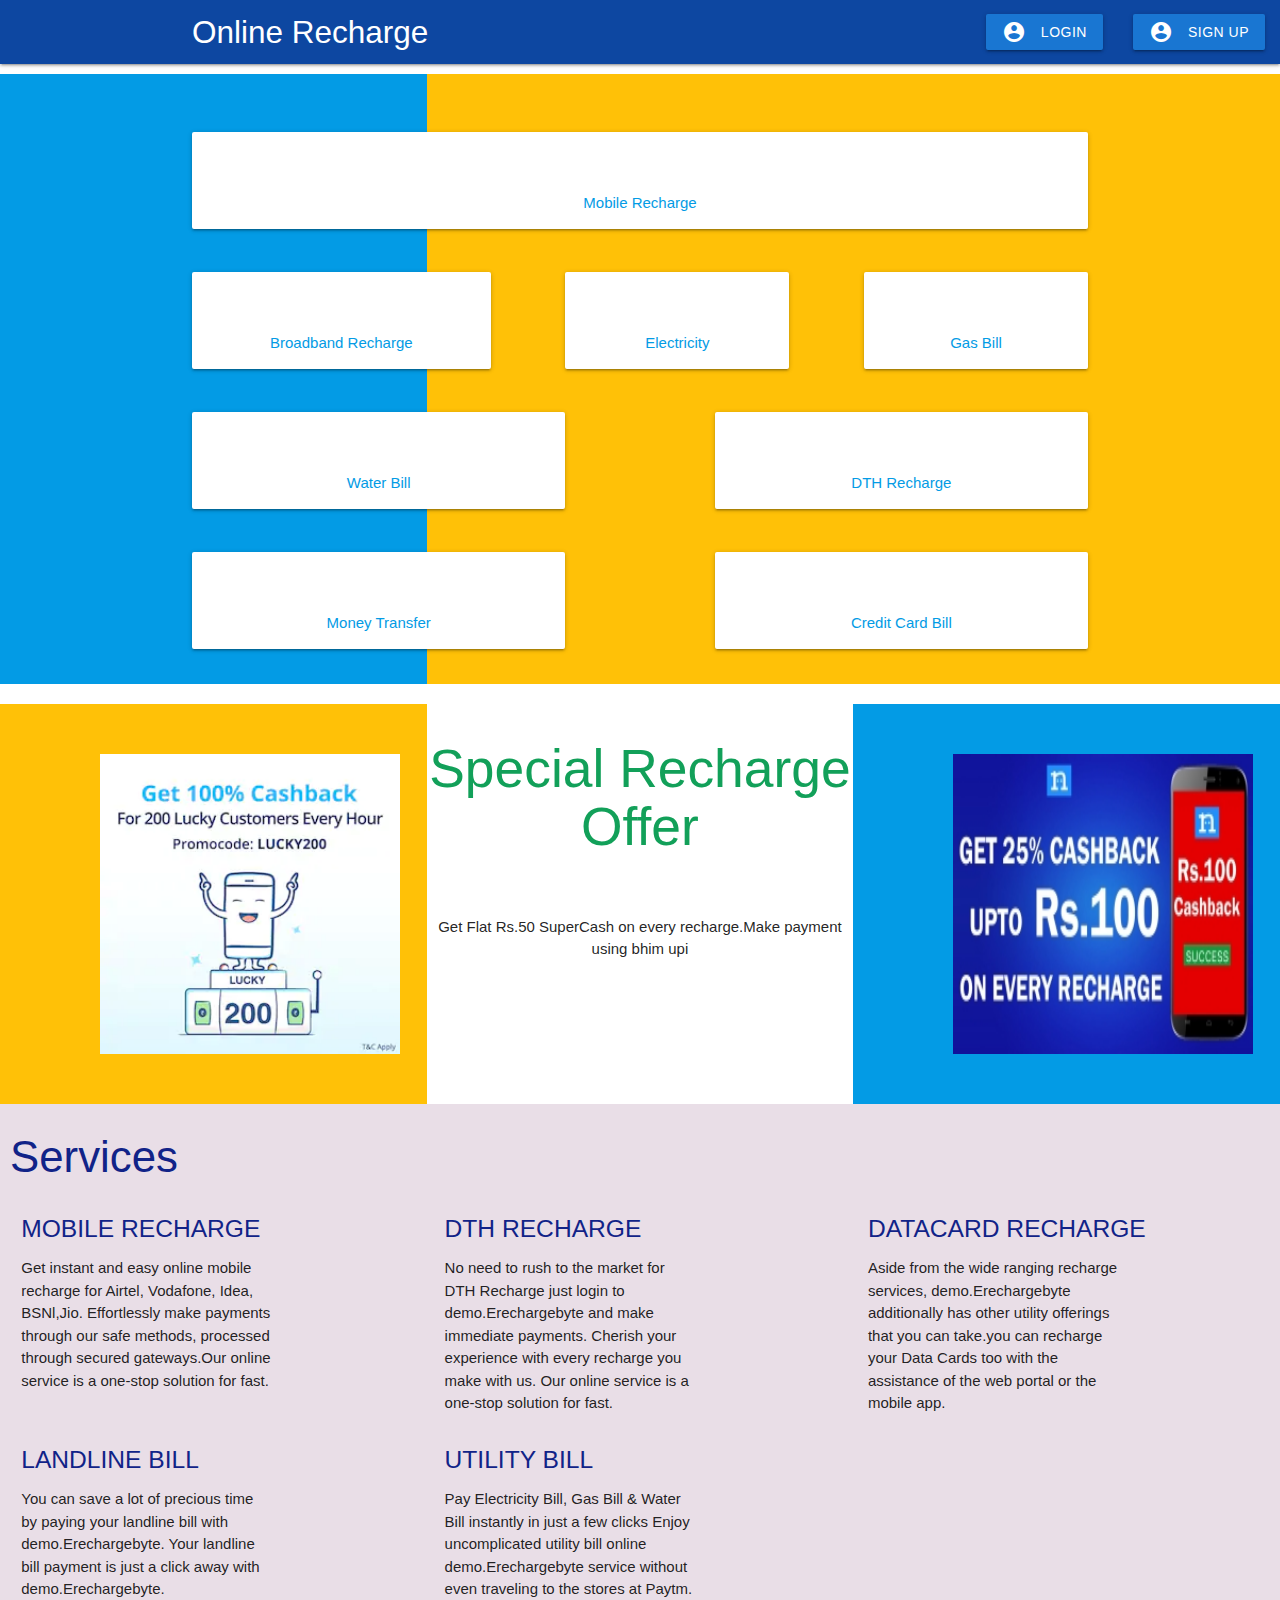
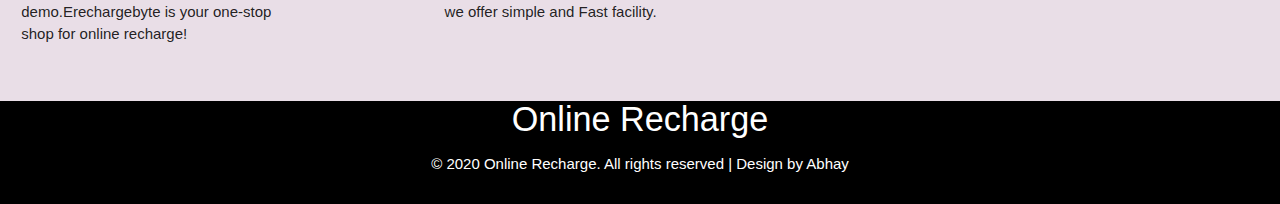
<file: index.html>
<!DOCTYPE html>
<html>

<head>
  <!--Import Google Icon Font-->
  <link href="https://fonts.googleapis.com/icon?family=Material+Icons" rel="stylesheet">

  <!-- Compiled and minified CSS -->
  <link rel="stylesheet" href="https://cdnjs.cloudflare.com/ajax/libs/materialize/1.0.0/css/materialize.min.css">

  <!--Font awesome Link-->
  <link rel="stylesheet" href="https://use.fontawesome.com/releases/v5.6.1/css/all.css"
    integrity="sha384-gfdkjb5BdAXd+lj+gudLWI+BXq4IuLW5IT+brZEZsLFm++aCMlF1V92rMkPaX4PP" crossorigin="anonymous">

  <!--Animate Css-->
  <link rel="stylesheet" href="https://cdnjs.cloudflare.com/ajax/libs/animate.css/3.7.0/animate.min.css">

  <!--Custom Css-->
  <link rel="stylesheet" type="text/css" href="Files/css/main.css">

  <link href='https://fonts.googleapis.com/css?family=Open+Sans:400,300,300italic,400italic,600,600italic,700italic,700'
    rel='stylesheet' type='text/css'>
  <!--Let browser know website is optimized for mobile-->
  <meta name="viewport" content="width=device-width, initial-scale=1.0" />
</head>

<body>

  <header>
    <nav class="blue darken-4">
      <div class="nav-wrapper">

        <div class="container">
          <a href="" class="brand-logo mainhover" data-hover="Wallet">
            <span class="wowlogo">Online Recharge</span>

          </a>
        </div>


        <ul class="hide-on-med-and-down right">

          <!-- First Button-->
          <li>
            <a href="#modal1" class="btn waves-effect waves-light blue darken-2 modal-trigger">
              <i class="material-icons left">account_circle</i>
              <span>Login</span>
            </a>
          </li>



          <!--Second  button-->
          <li>
            <a href="#modal1" class="btn waves-effect waves-light blue darken-2 modal-trigger">
              <i class="material-icons left">account_circle</i>
              Sign Up
            </a>
          </li>

        </ul>
      </div>
    </nav>
  </header>



  <main>
    <div class="container">

      <div id="modal1" class="modal">

        <div class="modal-content">

          <div class="card-panel light-blue lighten-1">
            <form class="col xl12 l12 m12 s12">
              <div class="row">
                <!--first div-->
                <div class="col xl12 l12 m12 s12 input-field">
                  <i class="fas fa-lock white-text prefix"></i>
                  <input type="text" name="" class="validate white-text" id="icon_prefix1">
                  <label for="icon_prefix1" class="white-text">UserName</label>
                </div>

                <!--second div-->
                <div class="col xl12 l12 m12 s12 input-field">
                  <i class="fas fa-key white-text prefix"></i>
                  <input type="password" name="" class="validate white-text" id="icon_prefix2">
                  <label for="icon_prefix2" class="white-text">Password</label>
                </div>
                <!--third div-->
                <div class="container">
                  <button class="btn waves-effect waves-lime col xl12 l12 m12 s12 white blue-text">
                    <strong>Log IN</strong>
                  </button>
                </div>


              </div>

            </form>
          </div>


        </div>


        <div class="modal-footer">
          <a href="#!" class="modal-close waves-effect waves-green btn-flat">
            <i class="material-icons left">close</i>
            Close
          </a>
        </div>

      </div>
      <!--end of modal div-->

    </div>
    <!--end of container-->


    <!--List Items-->
    <div class="firstDiv">
      <div class="container center">
        <div class="row">
          <!--main row-->

          <!--first row-->
          <div class="row">
            <div class="card-panel col xl12 l12 m12 s5 hoverable">
              <p>
                <a href="mobileRecharge.html">
                  <i class="fas fa-mobile-alt iconSize"></i></br>
                  <strong>Mobile Recharge</strong>
                </a>
              </p>
            </div>
            <!--card panel-->

          </div>
          <!--first row-->

          <!--second row-->
          <div class="row">

            <!--broadband -->
            <div class="card-panel col xl4 l4 m4 hoverable hide-on-small-only">
              <p>
                <a href="broadband.html">
                  <i class="fas fa-wifi iconSize"></i></br>
                  <strong>Broadband Recharge</strong>
                </a>
              </p>
            </div>
            <!--end of broadband-->

            <!--Electricity-->
            <div class="card-panel col xl3 l3 m3 s5 hoverable offset-xl1 offset-l1 offset-m1">
              <p>
                <a href="electricity.html">
                  <i class="fas fa-lightbulb iconSize electricityIcon"></i></br>
                  <strong>Electricity</strong>
                </a>
              </p>
            </div>
            <!--end of electricity-->

            <!--Gas -->
            <div class="card-panel col xl3 l3 m3 s5 hoverable offset-xl1 offset-l1 offset-m1 offset-s2">
              <p>
                <a href="">
                  <i class="fas fa-gas-pump iconSize animated shake infinite slower"></i></br>
                  <strong>Gas Bill</strong>
                </a>
              </p>
            </div>

          </div>
          <!--end of second row-->

          <!--Third row-->

          <div class="row">
            <!--Water bill-->
            <div class="card-panel col xl5 l5 m5 s5 hoverable">
              <p>
                <a href="">
                  <i class="fas fa-tint iconSize animated slideInDown infinite slow"></i></br>
                  <strong>Water Bill</strong>
                </a>
              </p>
            </div>

            <!--Dth recharge-->
            <div class="card-panel col xl5 l5 m5 s5 hoverable offset-xl2 offset-l2 offset-m2 offset-s2">
              <p>
                <a href="dthrecharge.html">
                  <i class="fas fa-tv iconSize "></i></br>
                  <strong>DTH Recharge</strong>
                </a>
              </p>
            </div>

          </div>
          <!--end of third row-->

          <!--Fourth row-->
          <div class="row">

            <!--money Transfer-->
            <div class="card-panel col xl5 l5 m5 s5 hoverable">
              <p>
                <a href="">
                  <i class="fas fa-rupee-sign iconSize"></i></br>
                  <strong>Money Transfer</strong>
                </a>
              </p>
            </div>
            <!--end of money transfer-->

            <!--Donation-->

            <div class="card-panel col xl5 l5 m5 s5 hoverable offset-xl2 offset-l2 offset-m2 offset-s2">
              <p>
                <a href="creditcard.html">
                  <i class="fas fa-closed-captioning iconSize"></i><br>
                  <strong>Credit Card Bill</strong>
                </a>
              </p>
            </div>
          </div>
          <!--end of fourth row-->
        </div>
        <!--end of main row-->
      </div>
      <!--end of container div-->
    </div>
    <!--end of firstDiv-->

    </div>
    <!--Main div------>
  </main>

  <!-- main 2 -->
  <main id="offer">

    <div class="offer1">
      <img src="Files/media/code.webp" alt="">
    </div>

    <div class="offer2">
      <h2>Special Recharge Offer</h2> <br>
      <p>Get Flat Rs.50 SuperCash on every recharge.Make payment using bhim upi
      <p>
    </div>

    <div class="offer3">
      <img src="Files/media/recharge offer.jpg" alt="">
    </div>

  </main>



  <section class="open">
    <h3>Services</h3>

    <div class="row">

      <div class="col s4">
        <h5>MOBILE RECHARGE</h5>
        <p class="service1">Get instant and easy online mobile recharge for Airtel, Vodafone, Idea, BSNl,Jio.
          Effortlessly make payments
          through our safe methods, processed through secured gateways.Our online service is a one-stop solution for
          fast.

        </p>
      </div>
      <div class="col s4">
        <h5> DTH RECHARGE</h5>
        <p class="service1">No need to rush to the market for DTH Recharge just login to demo.Erechargebyte and make
          immediate payments.
          Cherish your experience with every recharge you make with us. Our online service is a one-stop solution for
          fast.
        </p>
      </div>
      <div class="col s4">
        <h5>DATACARD RECHARGE</h5>
        <p class="service1">Aside from the wide ranging recharge services, demo.Erechargebyte additionally has other
          utility offerings
          that you can take.you can recharge your Data Cards too with the assistance of the web portal or the mobile
          app.
        </p>
      </div>



      <div class="row">

        <div class="col s4">
          <h5>LANDLINE BILL</h5>
          <p class="service1">You can save a lot of precious time by paying your landline bill with demo.Erechargebyte.
            Your landline
            bill payment is just a click away with demo.Erechargebyte. demo.Erechargebyte is your one-stop shop for
            online recharge!


          </p>
        </div>
        <div class="col s4">
          <h5> UTILITY BILL</h5>
          <p class="service1">Pay Electricity Bill, Gas Bill & Water Bill instantly in just a few clicks Enjoy
            uncomplicated utility bill
            online demo.Erechargebyte service without even traveling to the stores at Paytm. we offer simple and Fast
            facility.
          </p>
        </div>


      </div>
  </section>

  <!-- footer    -->
  <footer class="footer">
    <div>
      <h4>Online Recharge</h4>
      <p>
        © 2020 Online Recharge. All rights reserved | Design by Abhay
      </p>
      <p>
        <a href="https://www.facebook.com/" target="_blank"> <i class="fab fa-facebook-square iconSize"></i> </a>
        <a href="https://twitter.com/" target="_blank"><i class="fab fa-twitter-square iconSize"></i></a>
        <a href="https://myaccount.google.com/profile" target="_blank"><i class="fab fa-google-plus iconSize"></i></a>
        <a href="https://www.instagram.com/" target="_blank"><i class="fab fa-instagram iconSize"></i></a>

      </p>
    </div>
  </footer>






















  <!--Jquery Cdn Link-->
  <script src="https://code.jquery.com/jquery-3.3.1.slim.min.js"
    integrity="sha256-3edrmyuQ0w65f8gfBsqowzjJe2iM6n0nKciPUp8y+7E=" crossorigin="anonymous"></script>
  <!-- Compiled and minified JavaScript -->
  <script src="https://cdnjs.cloudflare.com/ajax/libs/materialize/1.0.0/js/materialize.min.js"></script>

  <script type="text/javascript" src="Files/js/index.js"></script>
  <script type="text/javascript" src="Files/js/code.js"></script>

</body>

</html>
</file>
<file: Files/css/main.css>
body{
	margin: 0;
	padding: 0;
}


.wowlogo:hover{
	color: red;
	cursor: pointer;
}
nav{
  margin-bottom: 10px;
}
.firstDiv{
  padding-top: 50px;
  padding-bottom: 00px;
}
/* Icon Size */
div i.iconSize{
	font-size: 30px;
}

/*List Item div color*/
div.firstDiv{
	background-image:linear-gradient(to right,#039be5 33.33%,#ffc107 33.33%);
}

/*Electricity icon color chnage*/
div p a i.electricityIcon{
	color: #1976d2;
	-webkit-animation: colorchange 20s infinite alternate;
	-moz-animation: colorchange 20s infinite alternate;
}
@-webkit-keyframes colorchange{
	20%{
		color: red;
	}

	80%{
		color: orange;
	}
}

strong.hover:hover{
	color: red;
}

i.developerIcon{
	font-size: 24px;
}

.offer{
margin: 0px;
padding: 0px;
}

.offer1{

  background-color: #ffc107;
height: 400px;
width: 33.33%;
float: left;
}
.offer2{

  background-color:white;
height: 400px;
width: 33.33%;
float: left;
text-align: center;

}

.offer2 h2{
	color: #12a059;
}
.offer3{

  background-color: #039be5;
height: 400px;
width: 33.33%;
float: left;
}

.offer1 img{
  height: 300px;
  width: 300px;
  margin: 50px 20px 20px 100px;
}
.offer3 img{
  height: 300px;
  width: 300px;
  margin: 50px 20px 20px 100px;
}


.open{
	padding-left: 10px;
  background-color: #e9dee7;
width: 100%;
float: left;
}
.open h3 , h5 {
      color: #112388;

}
.service1 {
	margin-right: 150px;
}


.footer{
	background-color: black;
	color: white;
	height: 1100px;
	text-align: center;
	padding-top: 920px;
}
</file>
